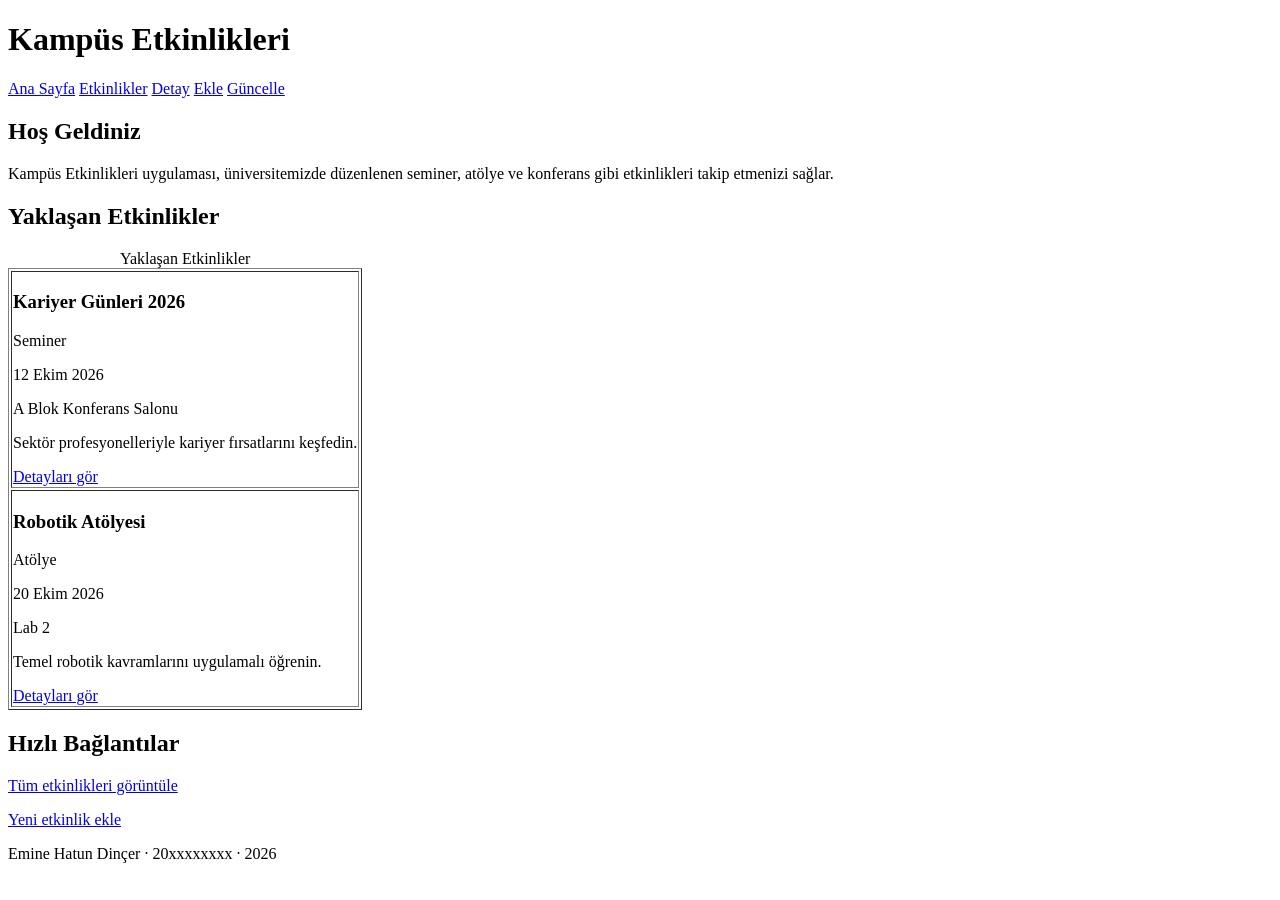
<file: sprint1/index.html>
<!DOCTYPE html>
<html lang="tr">
<head>
    <meta charset="UTF-8">
    <meta name="viewport" content="width=device-width, initial-scale=1.0">
    <title>Kampüs Etkinlikleri</title>
</head>
<body>

    <header>
        <h1>Kampüs Etkinlikleri</h1>
        <nav>
            <a href="index.html">Ana Sayfa</a>
            <a href="etkinlikler.html">Etkinlikler</a>
            <a href="etkinlik-detay.html">Detay</a>
            <a href="etkinlik-ekle.html">Ekle</a>
            <a href="etkinlik-guncelle.html">Güncelle</a>
        </nav>
    </header>

    <main>
       <section>
    <h2>Hoş Geldiniz</h2>
    <p>
        Kampüs Etkinlikleri uygulaması, üniversitemizde düzenlenen
        seminer, atölye ve konferans gibi etkinlikleri takip etmenizi sağlar.
    </p>
</section>
<section>
    <h2>Yaklaşan Etkinlikler</h2>
    <table border="1">
        <caption>Yaklaşan Etkinlikler</caption>
        <tr>
            <td>
                <h3>Kariyer Günleri 2026</h3>
                <p>Seminer</p>
                <p><time datetime="2026-10-12">12 Ekim 2026</time></p>
                <p>A Blok Konferans Salonu</p>
                <p>Sektör profesyonelleriyle kariyer fırsatlarını keşfedin.</p>
                <a href="etkinlik-detay.html">Detayları gör</a>
            </td>
        </tr>
        <tr>
            <td>
                <h3>Robotik Atölyesi</h3>
                <p>Atölye</p>
                <p><time datetime="2026-10-20">20 Ekim 2026</time></p>
                <p>Lab 2</p>
                <p>Temel robotik kavramlarını uygulamalı öğrenin.</p>
                <a href="etkinlik-detay.html">Detayları gör</a>
            </td>
        </tr>
    </table>
</section>
<section>
    <h2>Hızlı Bağlantılar</h2>
    <p><a href="etkinlikler.html">Tüm etkinlikleri görüntüle</a></p>
    <p><a href="etkinlik-ekle.html">Yeni etkinlik ekle</a></p>
</section>
    </main>

    <footer>
        <p>Emine Hatun Dinçer · 20xxxxxxxx · 2026</p>
    </footer>

</body>
</html>
</file>
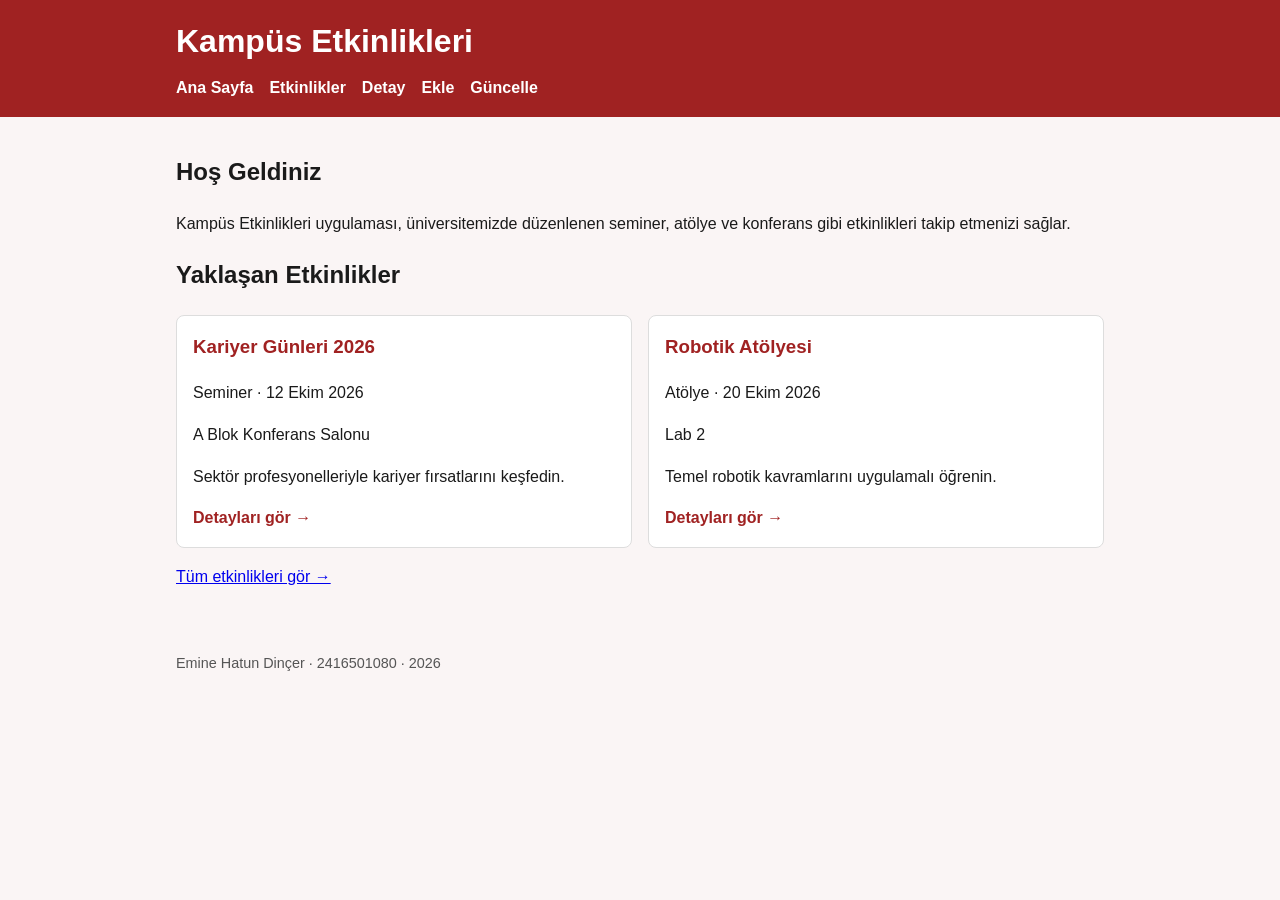
<file: sprint2/index.html>
<!DOCTYPE html>
<html lang="tr">
<head>
    <meta charset="UTF-8">
    <meta name="viewport" content="width=device-width, initial-scale=1.0">
    <title>Kampüs Etkinlikleri</title>
    <link rel="stylesheet" href="css/2416501080.css">
</head>
<body>

    <header>
        <h1>Kampüs Etkinlikleri</h1>
        <nav>
            <a href="index.html">Ana Sayfa</a>
            <a href="etkinlikler.html">Etkinlikler</a>
            <a href="etkinlik-detay.html">Detay</a>
            <a href="etkinlik-ekle.html">Ekle</a>
            <a href="etkinlik-guncelle.html">Güncelle</a>
        </nav>
    </header>

    <main>
        <section>
            <h2>Hoş Geldiniz</h2>
            <p>
                Kampüs Etkinlikleri uygulaması, üniversitemizde düzenlenen
                seminer, atölye ve konferans gibi etkinlikleri takip etmenizi sağlar.
            </p>
        </section>

        <h2>Yaklaşan Etkinlikler</h2>
        <section>
            <article>
                <h3>Kariyer Günleri 2026</h3>
                <p>Seminer · <time datetime="2026-10-12">12 Ekim 2026</time></p>
                <p>A Blok Konferans Salonu</p>
                <p>Sektör profesyonelleriyle kariyer fırsatlarını keşfedin.</p>
                <a href="etkinlik-detay.html">Detayları gör →</a>
            </article>
            <article>
                <h3>Robotik Atölyesi</h3>
                <p>Atölye · <time datetime="2026-10-20">20 Ekim 2026</time></p>
                <p>Lab 2</p>
                <p>Temel robotik kavramlarını uygulamalı öğrenin.</p>
                <a href="etkinlik-detay.html">Detayları gör →</a>
            </article>
        </section>

        <p><a href="etkinlikler.html">Tüm etkinlikleri gör →</a></p>
    </main>

    <footer>
        <p>Emine Hatun Dinçer · 2416501080 · 2026</p>
    </footer>

</body>
</html>
</file>
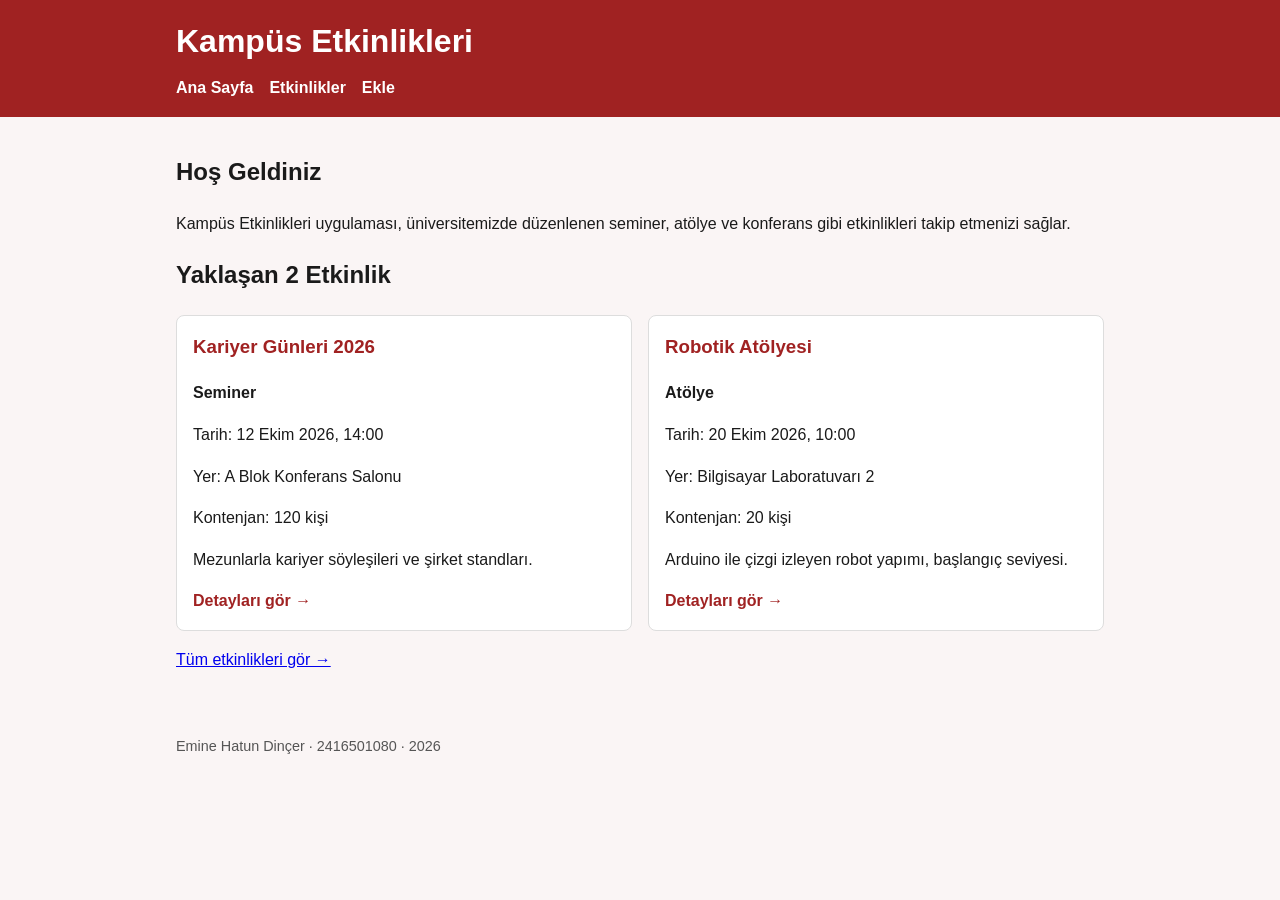
<file: sprint3/index.html>
<!DOCTYPE html>
<html lang="tr">
<head>
    <meta charset="UTF-8">
    <meta name="viewport" content="width=device-width, initial-scale=1.0">
    <title>Kampüs Etkinlikleri</title>
    <link rel="stylesheet" href="css/2416501080.css">
    <script type="module" src="js/event-list.js"></script>
    
</head>
<body>

    <header>
        <h1>Kampüs Etkinlikleri</h1>
       <nav>
         <a href="index.html">Ana Sayfa</a>
         <a href="etkinlikler.html">Etkinlikler</a>
         <a href="etkinlik-ekle.html">Ekle</a>
        </nav>
    </header>

    <main>
        <section>
            <h2>Hoş Geldiniz</h2>
            <p>
                Kampüs Etkinlikleri uygulaması, üniversitemizde düzenlenen
                seminer, atölye ve konferans gibi etkinlikleri takip etmenizi sağlar.
            </p>
        </section>

       <h2>Yaklaşan 2 Etkinlik</h2>
      <section id="etkinlik-listesi" class="etkinlik-listesi" data-limit="2"></section>
        <p><a href="etkinlikler.html">Tüm etkinlikleri gör →</a></p>
    </main>

    <footer>
        <p>Emine Hatun Dinçer · 2416501080 · 2026</p>
    </footer>

</body>
</html>
</file>
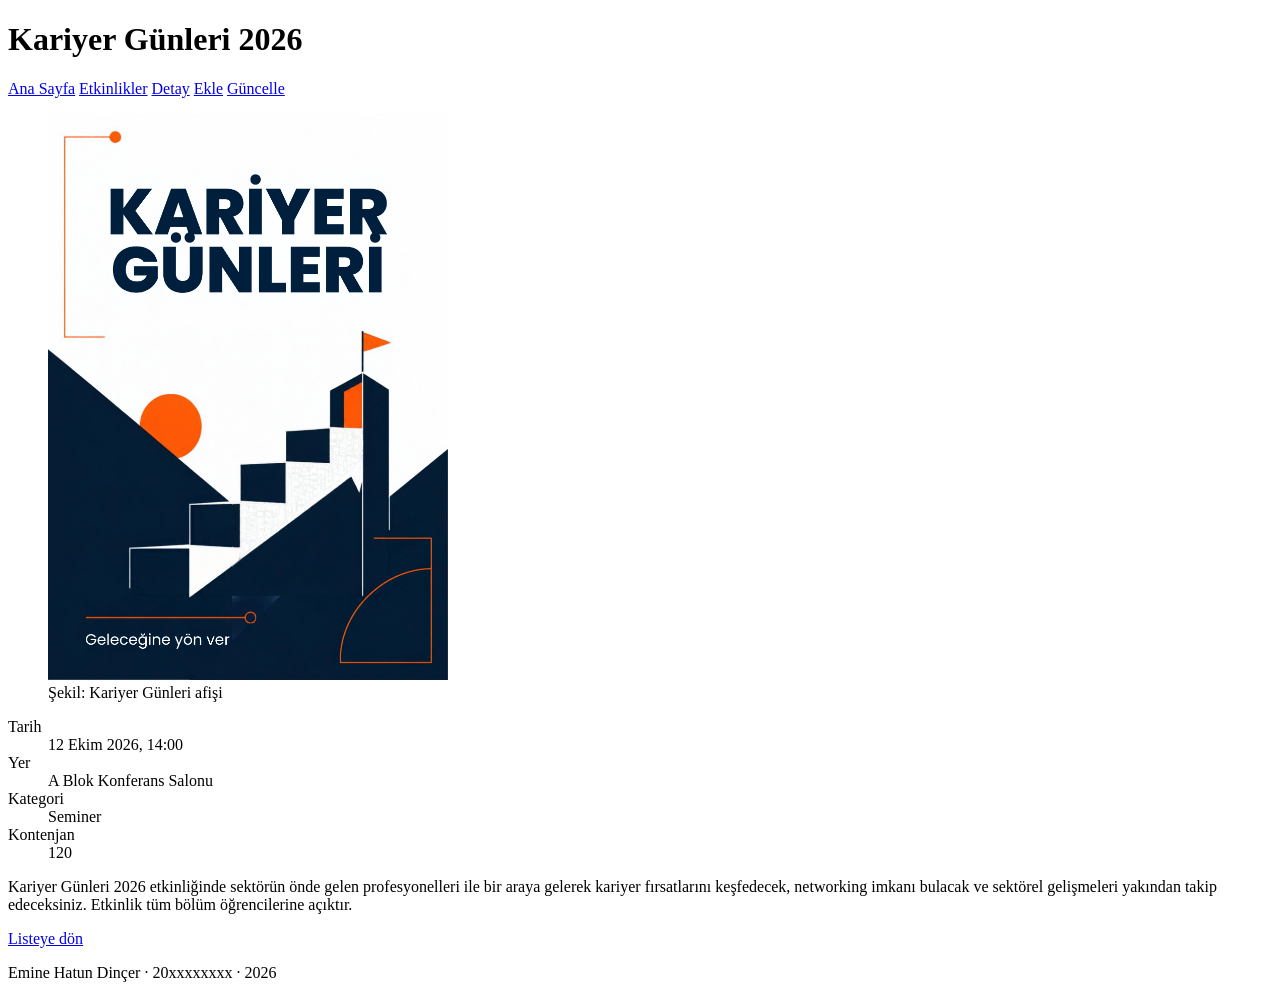
<file: sprint1/etkinlik-detay.html>
<!DOCTYPE html>
<html lang="tr">
<head>
    <meta charset="UTF-8">
    <meta name="viewport" content="width=device-width, initial-scale=1.0">
    <title>Kariyer Günleri 2026</title>
</head>
<body>

    <header>
        <h1>Kariyer Günleri 2026</h1>
        <nav>
            <a href="index.html">Ana Sayfa</a>
            <a href="etkinlikler.html">Etkinlikler</a>
            <a href="etkinlik-detay.html">Detay</a>
            <a href="etkinlik-ekle.html">Ekle</a>
            <a href="etkinlik-guncelle.html">Güncelle</a>
        </nav>
    </header>

    <main>
      <article>
    <figure>
        <img src="afis.jpg" alt="Kariyer Günleri 2026 etkinlik afişi" width="400">
        <figcaption>Şekil: Kariyer Günleri afişi</figcaption>
    </figure>

    <dl>
        <dt>Tarih</dt>
        <dd><time datetime="2026-10-12T14:00">12 Ekim 2026, 14:00</time></dd>

        <dt>Yer</dt>
        <dd>A Blok Konferans Salonu</dd>

        <dt>Kategori</dt>
        <dd>Seminer</dd>

        <dt>Kontenjan</dt>
        <dd>120</dd>
    </dl>

    <p>
        Kariyer Günleri 2026 etkinliğinde sektörün önde gelen profesyonelleri
        ile bir araya gelerek kariyer fırsatlarını keşfedecek, networking
        imkanı bulacak ve sektörel gelişmeleri yakından takip edeceksiniz.
        Etkinlik tüm bölüm öğrencilerine açıktır.
    </p>

    <a href="etkinlikler.html">Listeye dön</a>
</article>
    </main>

    <footer>
        <p>Emine Hatun Dinçer · 20xxxxxxxx · 2026</p>
    </footer>

</body>
</html>
</file>
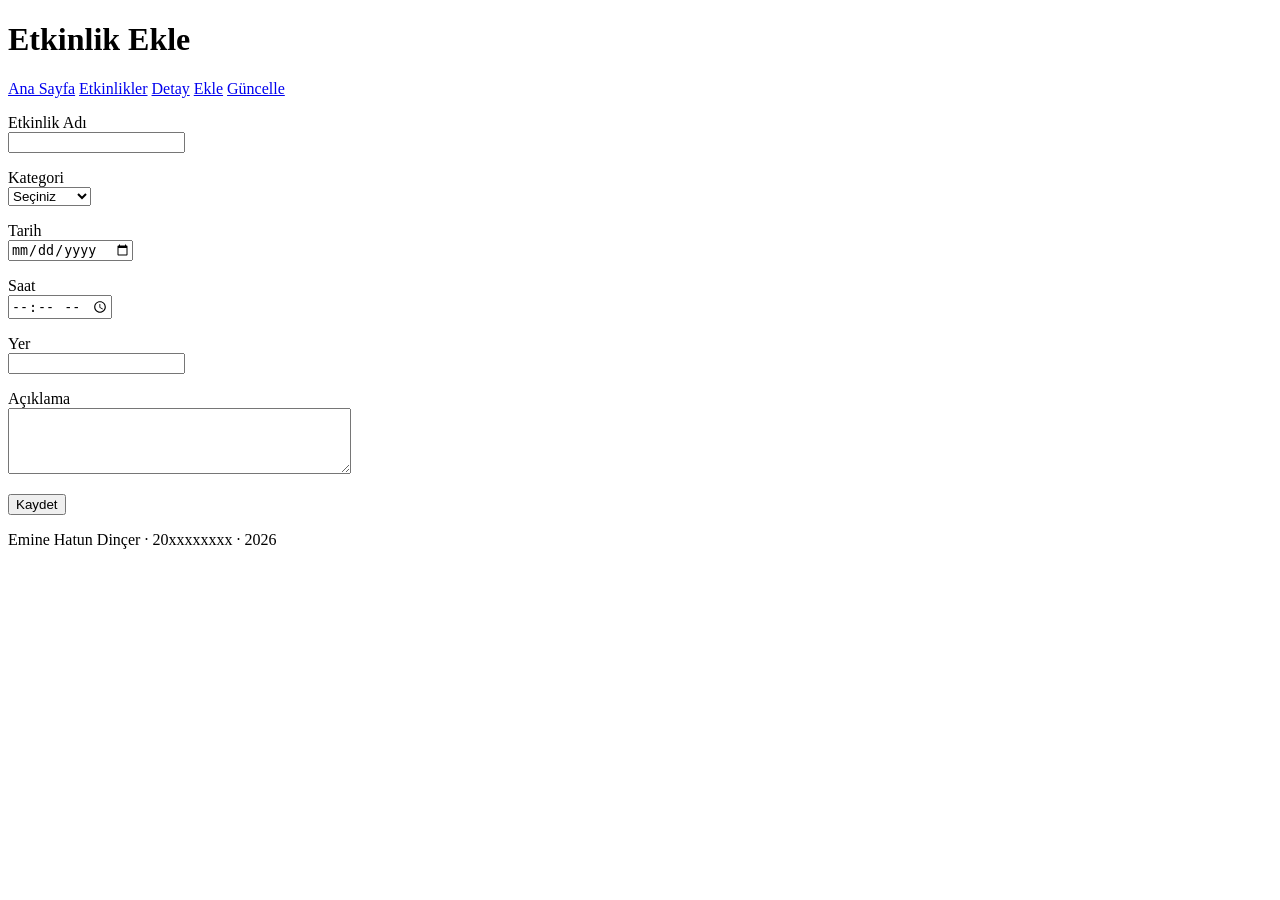
<file: sprint1/etkinlik-ekle.html>
<!DOCTYPE html>
<html lang="tr">
<head>
    <meta charset="UTF-8">
    <meta name="viewport" content="width=device-width, initial-scale=1.0">
    <title>	Etkinlik Ekle</title>
</head>
<body>

    <header>
        <h1>Etkinlik Ekle</h1>
        <nav>
            <a href="index.html">Ana Sayfa</a>
            <a href="etkinlikler.html">Etkinlikler</a>
            <a href="etkinlik-detay.html">Detay</a>
            <a href="etkinlik-ekle.html">Ekle</a>
            <a href="etkinlik-guncelle.html">Güncelle</a>
        </nav>
    </header>

    <main>
       <form>
    <p>
        <label for="etkinlikAdi">Etkinlik Adı</label><br>
        <input type="text" id="etkinlikAdi" name="etkinlikAdi" required>
    </p>

    <p>
        <label for="kategori">Kategori</label><br>
        <select id="kategori" name="kategori" required>
            <option value="">Seçiniz</option>
            <option value="Seminer">Seminer</option>
            <option value="Atolye">Atölye</option>
            <option value="Konferans">Konferans</option>
            <option value="Sosyal">Sosyal</option>
        </select>
    </p>

    <p>
        <label for="tarih">Tarih</label><br>
        <input type="date" id="tarih" name="tarih" required>
    </p>

    <p>
        <label for="saat">Saat</label><br>
        <input type="time" id="saat" name="saat" required>
    </p>

    <p>
        <label for="yer">Yer</label><br>
        <input type="text" id="yer" name="yer" required>
    </p>

    <p>
        <label for="aciklama">Açıklama</label><br>
        <textarea id="aciklama" name="aciklama" rows="4" cols="40" required></textarea>
    </p>

    <p>
        <button type="submit">Kaydet</button>
    </p>
</form>
    </main>

    <footer>
        <p>Emine Hatun Dinçer · 20xxxxxxxx · 2026</p>
    </footer>

</body>
</html>
</file>
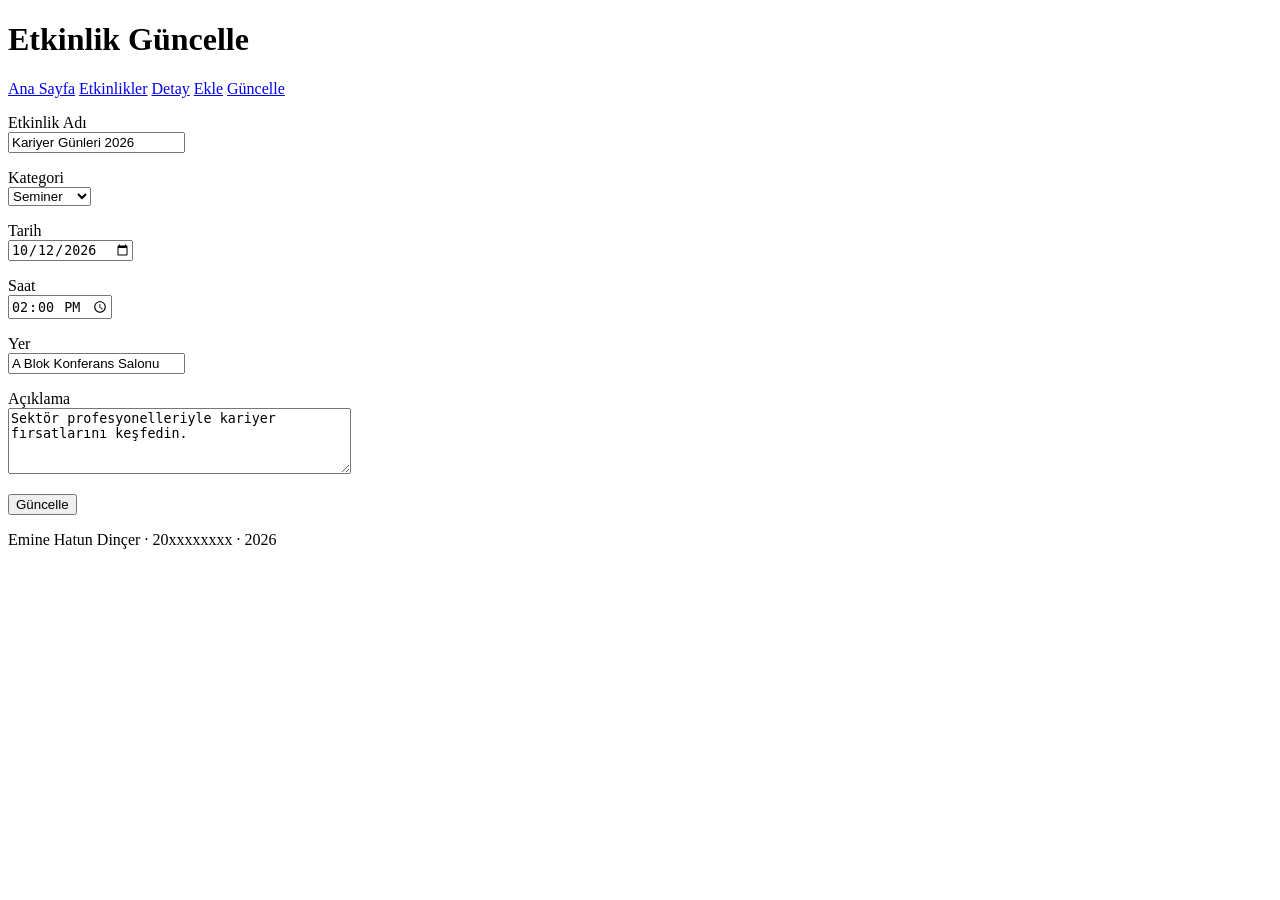
<file: sprint1/etkinlik-guncelle.html>
<!DOCTYPE html>
<html lang="tr">
<head>
    <meta charset="UTF-8">
    <meta name="viewport" content="width=device-width, initial-scale=1.0">
    <title>Etkinlik Güncelle</title>
</head>
<body>

    <header>
        <h1>Etkinlik Güncelle</h1>
        <nav>
            <a href="index.html">Ana Sayfa</a>
            <a href="etkinlikler.html">Etkinlikler</a>
            <a href="etkinlik-detay.html">Detay</a>
            <a href="etkinlik-ekle.html">Ekle</a>
            <a href="etkinlik-guncelle.html">Güncelle</a>
        </nav>
    </header>

    <main>
        <form>
    <p>
        <label for="etkinlikAdi">Etkinlik Adı</label><br>
        <input type="text" id="etkinlikAdi" name="etkinlikAdi" value="Kariyer Günleri 2026" required>
    </p>

    <p>
        <label for="kategori">Kategori</label><br>
        <select id="kategori" name="kategori" required>
            <option value="Seminer" selected>Seminer</option>
            <option value="Atolye">Atölye</option>
            <option value="Konferans">Konferans</option>
            <option value="Sosyal">Sosyal</option>
        </select>
    </p>

    <p>
        <label for="tarih">Tarih</label><br>
        <input type="date" id="tarih" name="tarih" value="2026-10-12" required>
    </p>

    <p>
        <label for="saat">Saat</label><br>
        <input type="time" id="saat" name="saat" value="14:00" required>
    </p>

    <p>
        <label for="yer">Yer</label><br>
        <input type="text" id="yer" name="yer" value="A Blok Konferans Salonu" required>
    </p>

    <p>
        <label for="aciklama">Açıklama</label><br>
        <textarea id="aciklama" name="aciklama" rows="4" cols="40" required>Sektör profesyonelleriyle kariyer fırsatlarını keşfedin.</textarea>
    </p>

    <p>
        <button type="submit">Güncelle</button>
    </p>
</form>
    </main>

    <footer>
        <p>Emine Hatun Dinçer · 20xxxxxxxx · 2026</p>
    </footer>

</body>
</html>
</file>
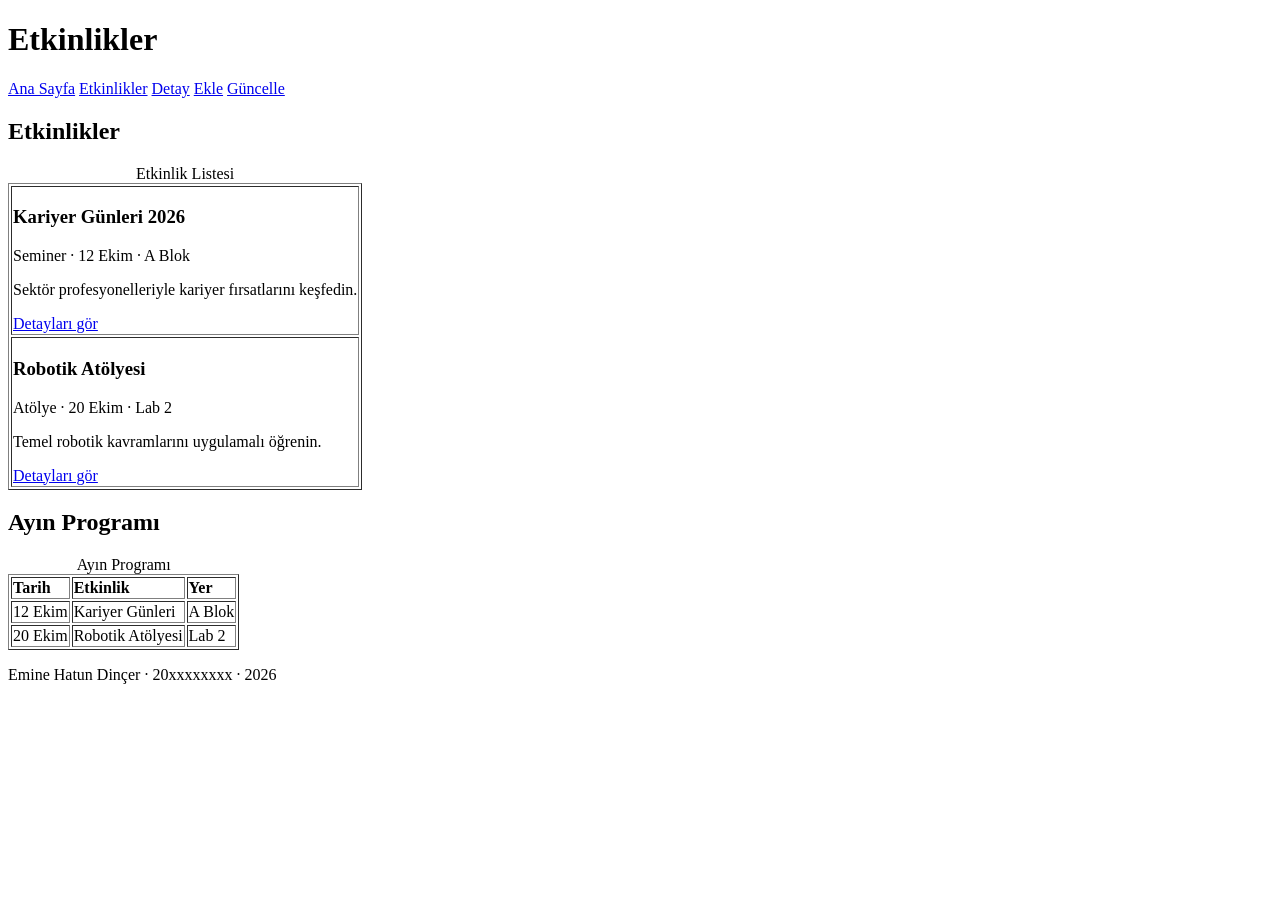
<file: sprint1/etkinlikler.html>
<!DOCTYPE html>
<html lang="tr">
<head>
    <meta charset="UTF-8">
    <meta name="viewport" content="width=device-width, initial-scale=1.0">
    <title>Etkinlikler</title>
</head>
<body>

    <header>
        <h1>Etkinlikler</h1>
        <nav>
            <a href="index.html">Ana Sayfa</a>
            <a href="etkinlikler.html">Etkinlikler</a>
            <a href="etkinlik-detay.html">Detay</a>
            <a href="etkinlik-ekle.html">Ekle</a>
            <a href="etkinlik-guncelle.html">Güncelle</a>
        </nav>
    </header>

    <main>
      <h2>Etkinlikler</h2>

<table border="1">
    <caption>Etkinlik Listesi</caption>
    <tr>
        <td>
            <article>
                <h3>Kariyer Günleri 2026</h3>
                <p>Seminer · <time datetime="2026-10-12">12 Ekim</time> · A Blok</p>
                <p>Sektör profesyonelleriyle kariyer fırsatlarını keşfedin.</p>
                <a href="etkinlik-detay.html">Detayları gör</a>
            </article>
        </td>
    </tr>
    <tr>
        <td>
            <article>
                <h3>Robotik Atölyesi</h3>
                <p>Atölye · <time datetime="2026-10-20">20 Ekim</time> · Lab 2</p>
                <p>Temel robotik kavramlarını uygulamalı öğrenin.</p>
                <a href="etkinlik-detay.html">Detayları gör</a>
            </article>
        </td>
    </tr>
</table>
<h2>Ayın Programı</h2>

<table border="1">
    <caption>Ayın Programı</caption>
    <tr>
        <td><strong>Tarih</strong></td>
        <td><strong>Etkinlik</strong></td>
        <td><strong>Yer</strong></td>
    </tr>
    <tr>
        <td><time datetime="2026-10-12">12 Ekim</time></td>
        <td>Kariyer Günleri</td>
        <td>A Blok</td>
    </tr>
    <tr>
        <td><time datetime="2026-10-20">20 Ekim</time></td>
        <td>Robotik Atölyesi</td>
        <td>Lab 2</td>
    </tr>
</table>
    </main>

    <footer>
        <p>Emine Hatun Dinçer · 20xxxxxxxx · 2026</p>
    </footer>

</body>
</html>
</file>
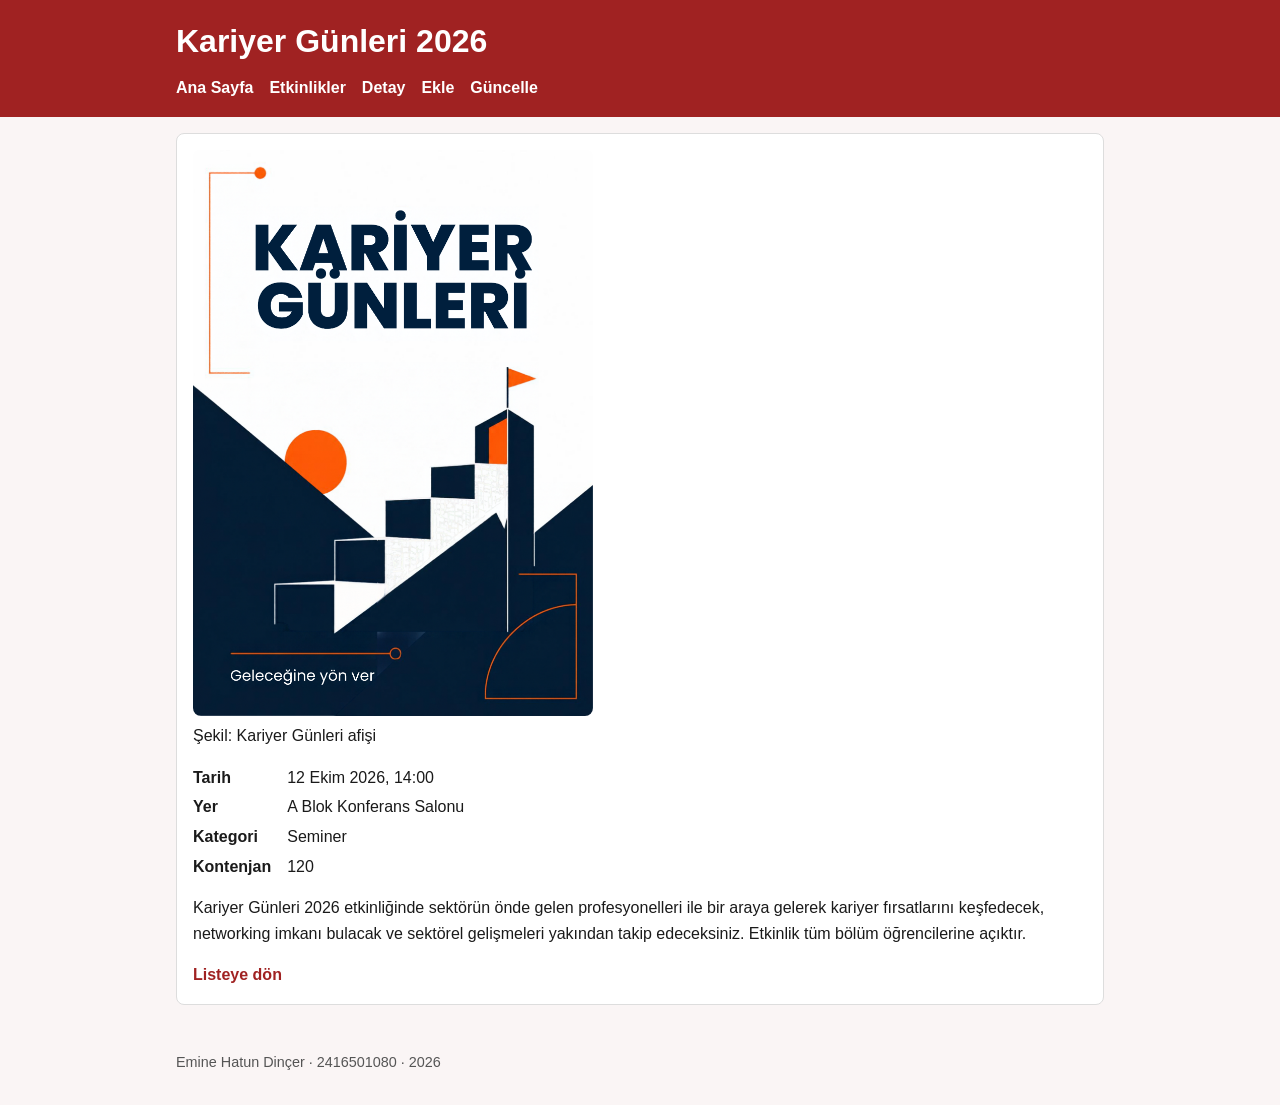
<file: sprint2/etkinlik-detay.html>
<!DOCTYPE html>
<html lang="tr">
<head>
    <meta charset="UTF-8">
    <meta name="viewport" content="width=device-width, initial-scale=1.0">
    <title>Kariyer Günleri 2026</title>
    <link rel="stylesheet" href="css/2416501080.css">
</head>
<body>

    <header>
        <h1>Kariyer Günleri 2026</h1>
        <nav>
            <a href="index.html">Ana Sayfa</a>
            <a href="etkinlikler.html">Etkinlikler</a>
            <a href="etkinlik-detay.html">Detay</a>
            <a href="etkinlik-ekle.html">Ekle</a>
            <a href="etkinlik-guncelle.html">Güncelle</a>
        </nav>
    </header>

    <main>
      <article>
    <figure>
        <img src="afis.jpg" alt="Kariyer Günleri 2026 etkinlik afişi" width="400">
        <figcaption>Şekil: Kariyer Günleri afişi</figcaption>
    </figure>

    <dl>
        <dt>Tarih</dt>
        <dd><time datetime="2026-10-12T14:00">12 Ekim 2026, 14:00</time></dd>

        <dt>Yer</dt>
        <dd>A Blok Konferans Salonu</dd>

        <dt>Kategori</dt>
        <dd>Seminer</dd>

        <dt>Kontenjan</dt>
        <dd>120</dd>
    </dl>

    <p>
        Kariyer Günleri 2026 etkinliğinde sektörün önde gelen profesyonelleri
        ile bir araya gelerek kariyer fırsatlarını keşfedecek, networking
        imkanı bulacak ve sektörel gelişmeleri yakından takip edeceksiniz.
        Etkinlik tüm bölüm öğrencilerine açıktır.
    </p>

    <a href="etkinlikler.html">Listeye dön</a>
</article>
    </main>

    <footer>
        <p>Emine Hatun Dinçer · 2416501080 · 2026</p>
    </footer>

</body>
</html>
</file>
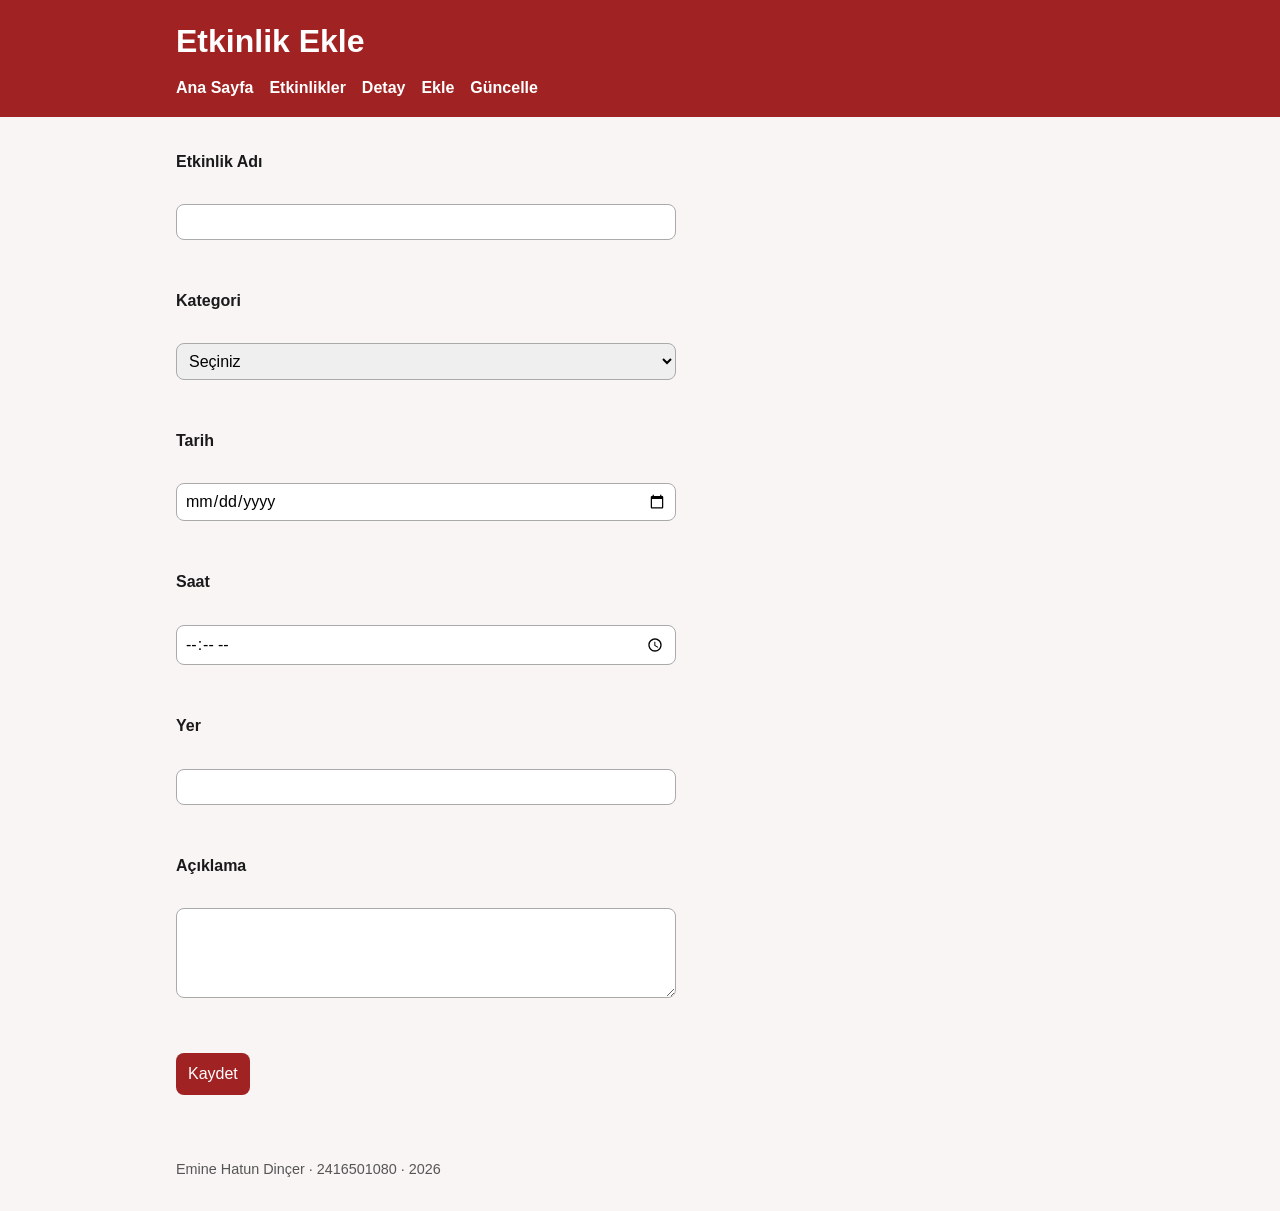
<file: sprint2/etkinlik-ekle.html>
<!DOCTYPE html>
<html lang="tr">
<head>
    <meta charset="UTF-8">
    <meta name="viewport" content="width=device-width, initial-scale=1.0">
    <title>	Etkinlik Ekle</title>
    <link rel="stylesheet" href="css/2416501080.css">
</head>
<body>

    <header>
        <h1>Etkinlik Ekle</h1>
        <nav>
            <a href="index.html">Ana Sayfa</a>
            <a href="etkinlikler.html">Etkinlikler</a>
            <a href="etkinlik-detay.html">Detay</a>
            <a href="etkinlik-ekle.html">Ekle</a>
            <a href="etkinlik-guncelle.html">Güncelle</a>
        </nav>
    </header>

    <main>
       <form>
    <p>
        <label for="etkinlikAdi">Etkinlik Adı</label><br>
        <input type="text" id="etkinlikAdi" name="etkinlikAdi" required>
    </p>

    <p>
        <label for="kategori">Kategori</label><br>
        <select id="kategori" name="kategori" required>
            <option value="">Seçiniz</option>
            <option value="Seminer">Seminer</option>
            <option value="Atolye">Atölye</option>
            <option value="Konferans">Konferans</option>
            <option value="Sosyal">Sosyal</option>
        </select>
    </p>

    <p>
        <label for="tarih">Tarih</label><br>
        <input type="date" id="tarih" name="tarih" required>
    </p>

    <p>
        <label for="saat">Saat</label><br>
        <input type="time" id="saat" name="saat" required>
    </p>

    <p>
        <label for="yer">Yer</label><br>
        <input type="text" id="yer" name="yer" required>
    </p>

    <p>
        <label for="aciklama">Açıklama</label><br>
        <textarea id="aciklama" name="aciklama" rows="4" cols="40" required></textarea>
    </p>

    <p>
        <button type="submit">Kaydet</button>
    </p>
</form>
    </main>

    <footer>
        <p>Emine Hatun Dinçer · 2416501080 · 2026</p>
    </footer>

</body>
</html>
</file>
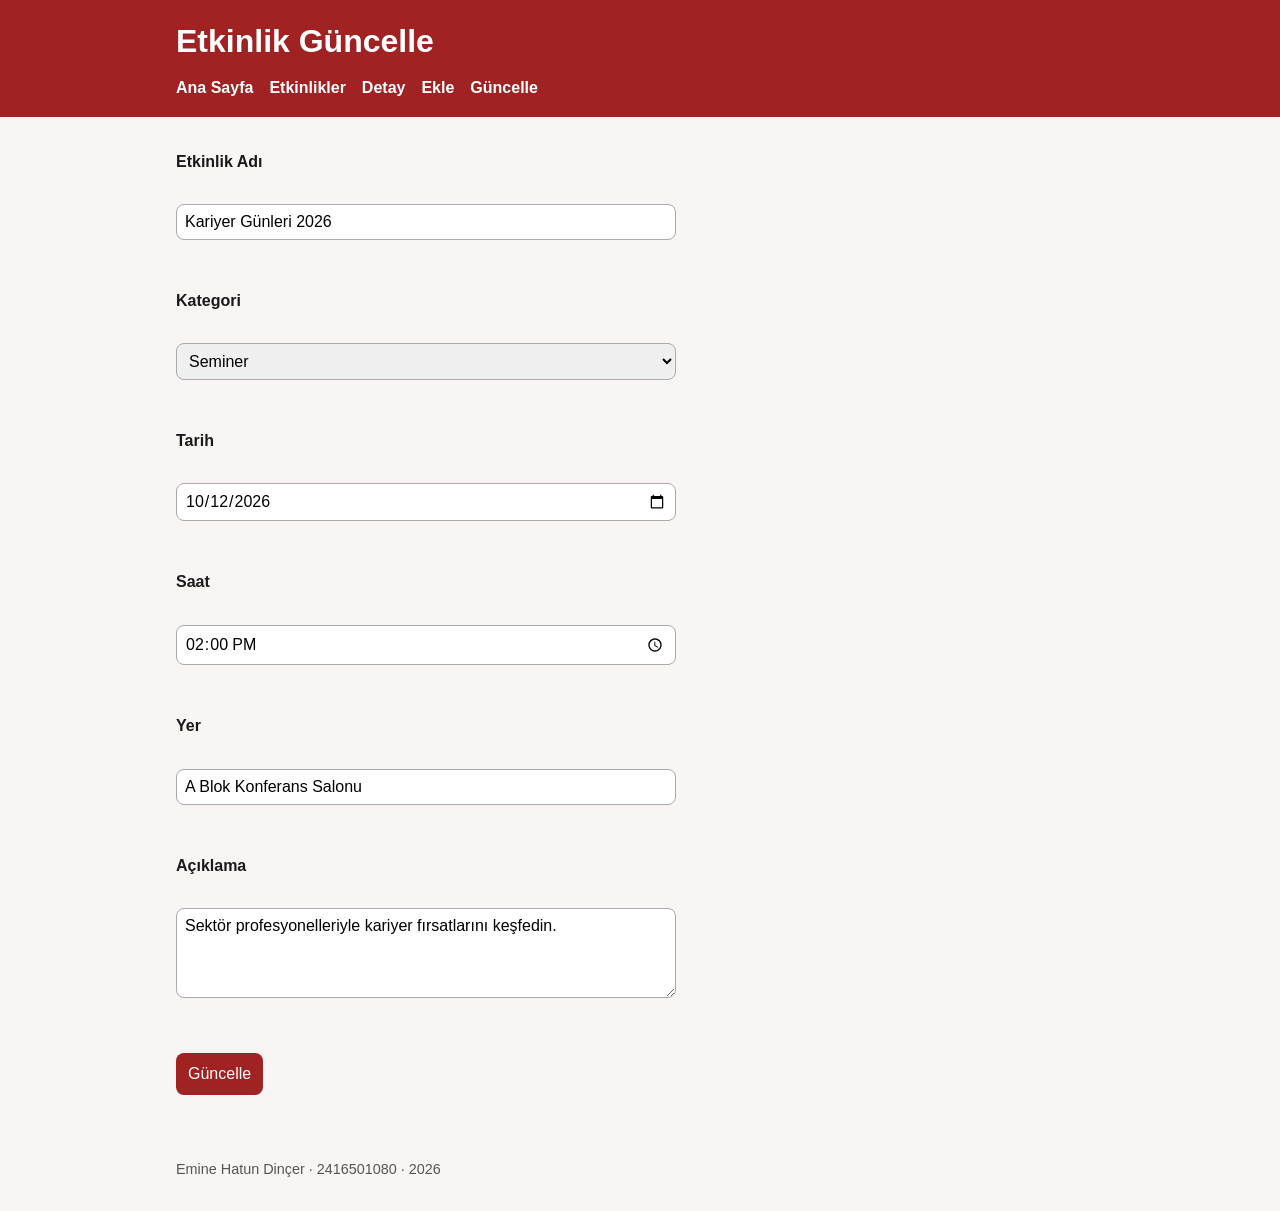
<file: sprint2/etkinlik-guncelle.html>
<!DOCTYPE html>
<html lang="tr">
<head>
    <meta charset="UTF-8">
    <meta name="viewport" content="width=device-width, initial-scale=1.0">
    <title>Etkinlik Güncelle</title>
    <link rel="stylesheet" href="css/2416501080.css">
</head>
<body>

    <header>
        <h1>Etkinlik Güncelle</h1>
        <nav>
            <a href="index.html">Ana Sayfa</a>
            <a href="etkinlikler.html">Etkinlikler</a>
            <a href="etkinlik-detay.html">Detay</a>
            <a href="etkinlik-ekle.html">Ekle</a>
            <a href="etkinlik-guncelle.html">Güncelle</a>
        </nav>
    </header>

    <main>
        <form>
    <p>
        <label for="etkinlikAdi">Etkinlik Adı</label><br>
        <input type="text" id="etkinlikAdi" name="etkinlikAdi" value="Kariyer Günleri 2026" required>
    </p>

    <p>
        <label for="kategori">Kategori</label><br>
        <select id="kategori" name="kategori" required>
            <option value="Seminer" selected>Seminer</option>
            <option value="Atolye">Atölye</option>
            <option value="Konferans">Konferans</option>
            <option value="Sosyal">Sosyal</option>
        </select>
    </p>

    <p>
        <label for="tarih">Tarih</label><br>
        <input type="date" id="tarih" name="tarih" value="2026-10-12" required>
    </p>

    <p>
        <label for="saat">Saat</label><br>
        <input type="time" id="saat" name="saat" value="14:00" required>
    </p>

    <p>
        <label for="yer">Yer</label><br>
        <input type="text" id="yer" name="yer" value="A Blok Konferans Salonu" required>
    </p>

    <p>
        <label for="aciklama">Açıklama</label><br>
        <textarea id="aciklama" name="aciklama" rows="4" cols="40" required>Sektör profesyonelleriyle kariyer fırsatlarını keşfedin.</textarea>
    </p>

    <p>
        <button type="submit">Güncelle</button>
    </p>
</form>
    </main>

    <footer>
        <p>Emine Hatun Dinçer · 2416501080 · 2026</p>
    </footer>

</body>
</html>
</file>
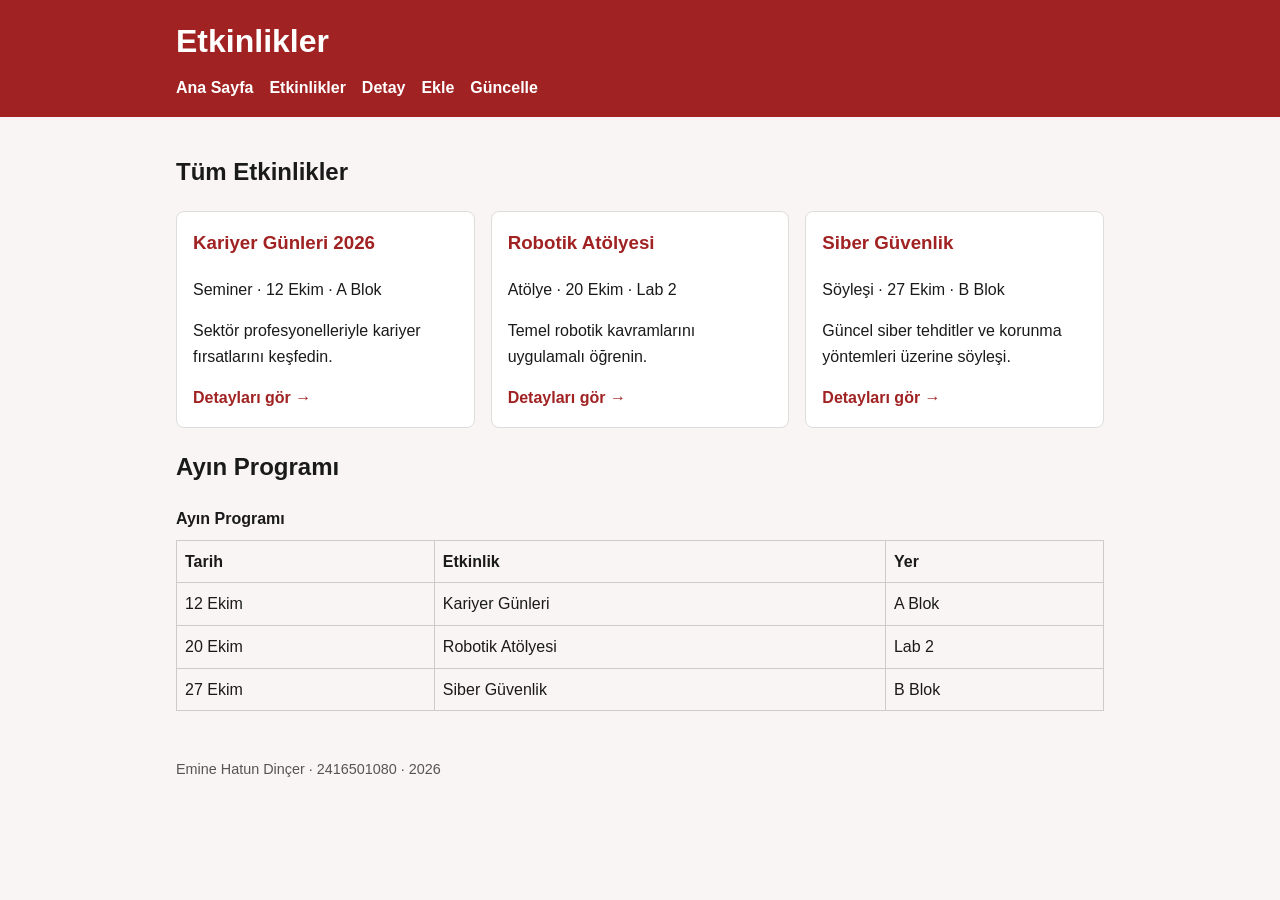
<file: sprint2/etkinlikler.html>
<!DOCTYPE html>
<html lang="tr">
<head>
    <meta charset="UTF-8">
    <meta name="viewport" content="width=device-width, initial-scale=1.0">
    <title>Etkinlikler</title>
    <link rel="stylesheet" href="css/2416501080.css">
</head>
<body>

    <header>
        <h1>Etkinlikler</h1>
        <nav>
            <a href="index.html">Ana Sayfa</a>
            <a href="etkinlikler.html">Etkinlikler</a>
            <a href="etkinlik-detay.html">Detay</a>
            <a href="etkinlik-ekle.html">Ekle</a>
            <a href="etkinlik-guncelle.html">Güncelle</a>
        </nav>
    </header>

    <main>
        <h2>Tüm Etkinlikler</h2>
        <section>
            <article>
                <h3>Kariyer Günleri 2026</h3>
                <p>Seminer · <time datetime="2026-10-12">12 Ekim</time> · A Blok</p>
                <p>Sektör profesyonelleriyle kariyer fırsatlarını keşfedin.</p>
                <a href="etkinlik-detay.html">Detayları gör →</a>
            </article>
            <article>
                <h3>Robotik Atölyesi</h3>
                <p>Atölye · <time datetime="2026-10-20">20 Ekim</time> · Lab 2</p>
                <p>Temel robotik kavramlarını uygulamalı öğrenin.</p>
                <a href="etkinlik-detay.html">Detayları gör →</a>
            </article>
            <article>
                <h3>Siber Güvenlik</h3>
                <p>Söyleşi · <time datetime="2026-10-27">27 Ekim</time> · B Blok</p>
                <p>Güncel siber tehditler ve korunma yöntemleri üzerine söyleşi.</p>
                <a href="etkinlik-detay.html">Detayları gör →</a>
            </article>
        </section>

        <h2>Ayın Programı</h2>
        <table>
            <caption>Ayın Programı</caption>
            <tr>
                <th>Tarih</th>
                <th>Etkinlik</th>
                <th>Yer</th>
            </tr>
            <tr>
                <td><time datetime="2026-10-12">12 Ekim</time></td>
                <td>Kariyer Günleri</td>
                <td>A Blok</td>
            </tr>
            <tr>
                <td><time datetime="2026-10-20">20 Ekim</time></td>
                <td>Robotik Atölyesi</td>
                <td>Lab 2</td>
            </tr>
            <tr>
                <td><time datetime="2026-10-27">27 Ekim</time></td>
                <td>Siber Güvenlik</td>
                <td>B Blok</td>
            </tr>
        </table>
    </main>

    <footer>
        <p>Emine Hatun Dinçer · 2416501080 · 2026</p>
    </footer>

</body>
</html>
</file>
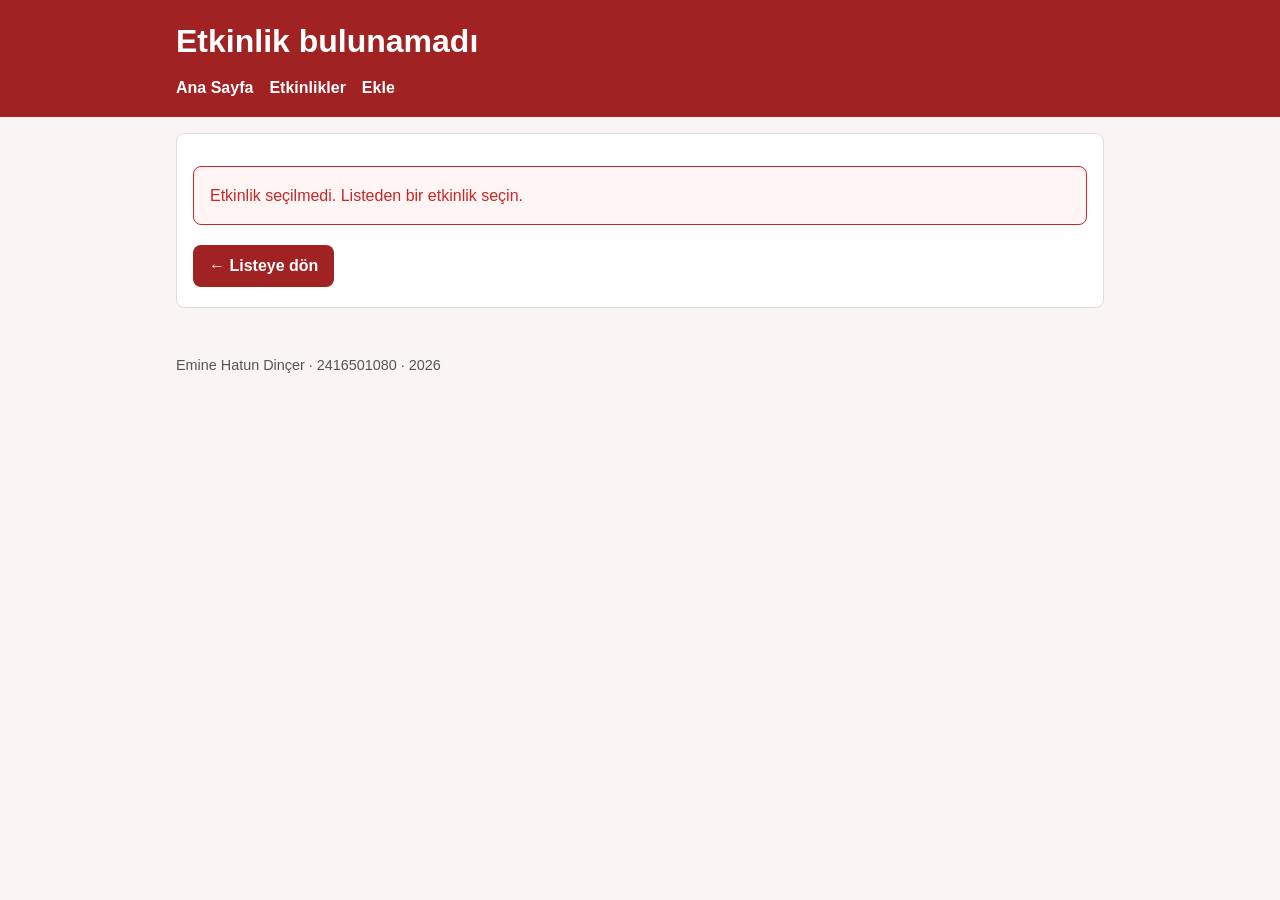
<file: sprint3/etkinlik-detay.html>
<!DOCTYPE html>
<html lang="tr">
<head>
    <meta charset="UTF-8">
    <meta name="viewport" content="width=device-width, initial-scale=1.0">
    <title>Kariyer Günleri 2026</title>
    <link rel="stylesheet" href="css/2416501080.css">
    <script type="module" src="js/event-detail.js"></script>
</head>
<body>

    <header>
        <h1>Etkinlik Detayı</h1>
        <nav>
         <a href="index.html">Ana Sayfa</a>
         <a href="etkinlikler.html">Etkinlikler</a>
         <a href="etkinlik-ekle.html">Ekle</a>
        </nav>
    </header>

    <main>
      <article id="detay"></article>
    </main>

    <footer>
        <p>Emine Hatun Dinçer · 2416501080 · 2026</p>
    </footer>

</body>
</html>
</file>
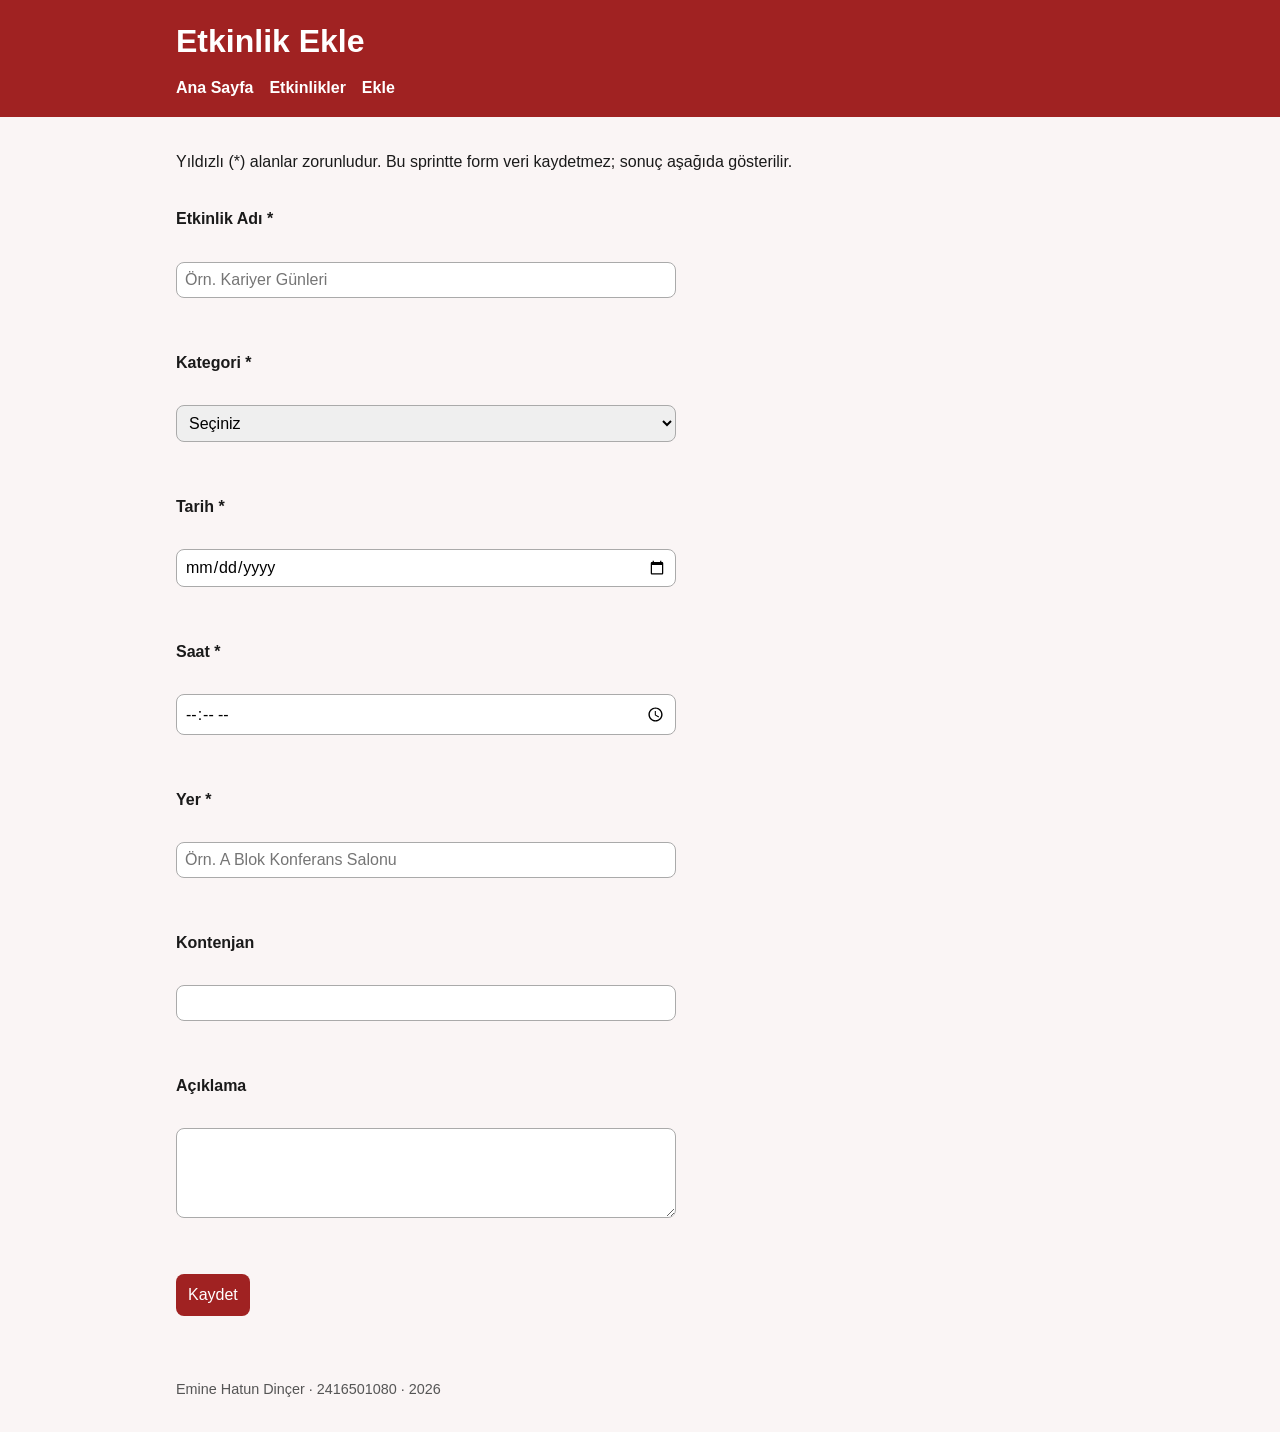
<file: sprint3/etkinlik-ekle.html>
<!DOCTYPE html>
<html lang="tr">
<head>
    <meta charset="UTF-8">
    <meta name="viewport" content="width=device-width, initial-scale=1.0">
    <title>	Etkinlik Ekle</title>
    <link rel="stylesheet" href="css/2416501080.css">
    <script type="module" src="js/event-form.js"></script>
</head>
<body>

    <header>
        <h1>Etkinlik Ekle</h1>
        <nav>
         <a href="index.html">Ana Sayfa</a>
         <a href="etkinlikler.html">Etkinlikler</a>
         <a href="etkinlik-ekle.html">Ekle</a>
        </nav>
    </header>

    <main>
      <p>Yıldızlı (*) alanlar zorunludur. Bu sprintte form veri kaydetmez; sonuç aşağıda gösterilir.</p>

<form id="etkinlik-formu" novalidate>
    <p>
        <label for="ad">Etkinlik Adı *</label><br>
        <input type="text" id="ad" name="ad" placeholder="Örn. Kariyer Günleri" required>
        <span id="ad-hata" class="hata"></span>
    </p>

    <p>
        <label for="kategori">Kategori *</label><br>
        <select id="kategori" name="kategori" required>
            <option value="">Seçiniz</option>
            <option value="Seminer">Seminer</option>
            <option value="Atölye">Atölye</option>
            <option value="Söyleşi">Söyleşi</option>
        </select>
        <span id="kategori-hata" class="hata"></span>
    </p>

    <p>
        <label for="tarih">Tarih *</label><br>
        <input type="date" id="tarih" name="tarih" required>
        <span id="tarih-hata" class="hata"></span>
    </p>

    <p>
        <label for="saat">Saat *</label><br>
        <input type="time" id="saat" name="saat" required>
        <span id="saat-hata" class="hata"></span>
    </p>

    <p>
        <label for="yer">Yer *</label><br>
        <input type="text" id="yer" name="yer" placeholder="Örn. A Blok Konferans Salonu" required>
        <span id="yer-hata" class="hata"></span>
    </p>

    <p>
        <label for="kontenjan">Kontenjan</label><br>
        <input type="number" id="kontenjan" name="kontenjan" min="1" max="1000">
        <span id="kontenjan-hata" class="hata"></span>
    </p>

    <p>
        <label for="aciklama">Açıklama</label><br>
        <textarea id="aciklama" name="aciklama" rows="4" cols="40"></textarea>
    </p>

    <p>
        <button type="submit">Kaydet</button>
    </p>
</form>

<div id="form-mesaj"></div>
    </main>

    <footer>
        <p>Emine Hatun Dinçer · 2416501080 · 2026</p>
    </footer>

</body>
</html>
</file>
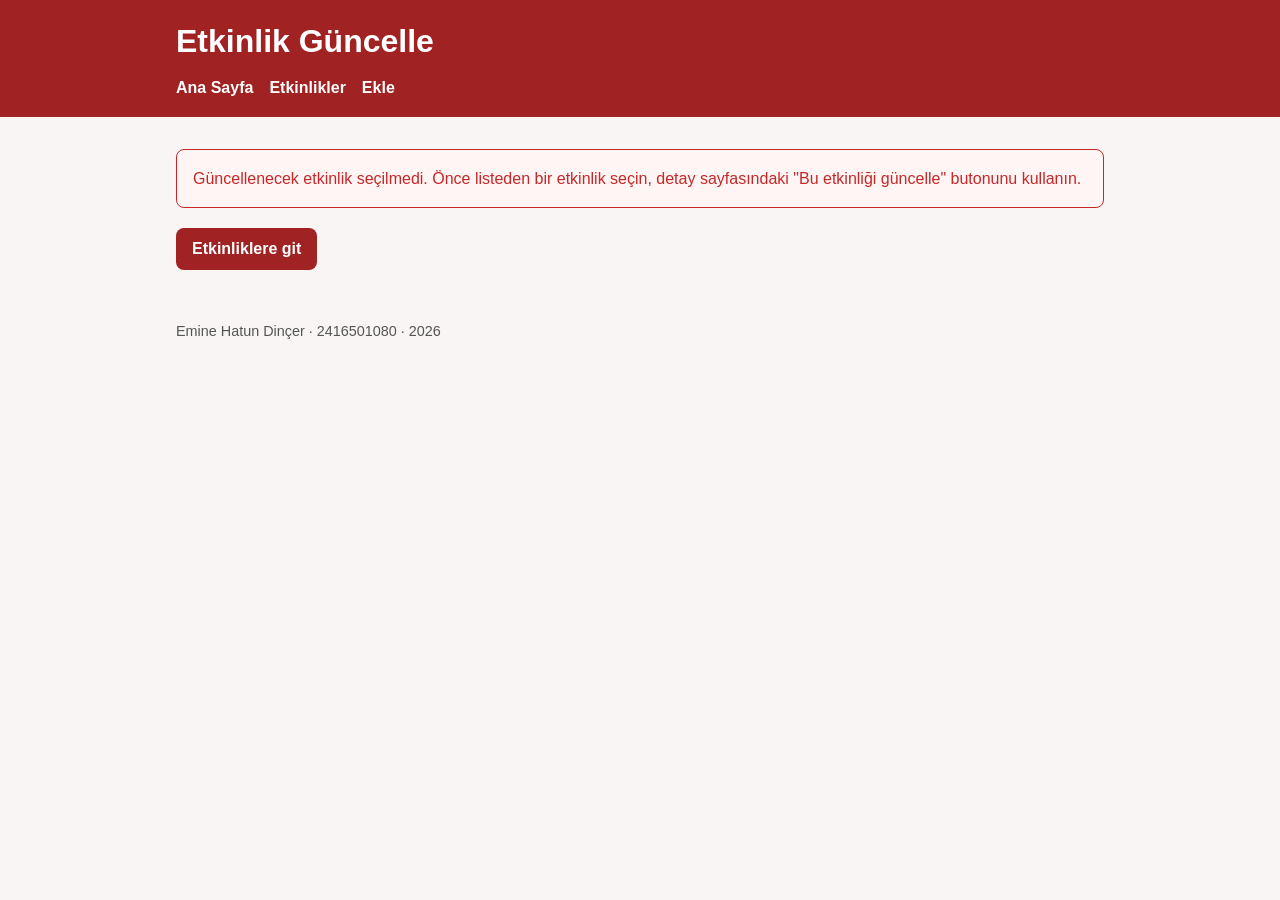
<file: sprint3/etkinlik-guncelle.html>
<!DOCTYPE html>
<html lang="tr">
<head>
    <meta charset="UTF-8">
    <meta name="viewport" content="width=device-width, initial-scale=1.0">
    <title>Etkinlik Güncelle</title>
    <link rel="stylesheet" href="css/2416501080.css">
    <script type="module" src="js/event-form.js"></script>
</head>
<body>

    <header>
        <h1>Etkinlik Güncelle</h1>
        <nav>
         <a href="index.html">Ana Sayfa</a>
         <a href="etkinlikler.html">Etkinlikler</a>
         <a href="etkinlik-ekle.html">Ekle</a>
        </nav>
    </header>

    <main>
       <p id="form-aciklama">Alanlar mevcut etkinliğin bilgileriyle dolu gelir. Bu sprintte form veri güncellemez.</p>

<form id="etkinlik-formu" data-mode="guncelle" novalidate>
    <p>
        <label for="ad">Etkinlik Adı *</label><br>
        <input type="text" id="ad" name="ad" required>
        <span id="ad-hata" class="hata"></span>
    </p>

    <p>
        <label for="kategori">Kategori *</label><br>
        <select id="kategori" name="kategori" required>
            <option value="">Seçiniz</option>
            <option value="Seminer">Seminer</option>
            <option value="Atölye">Atölye</option>
            <option value="Söyleşi">Söyleşi</option>
        </select>
        <span id="kategori-hata" class="hata"></span>
    </p>

    <p>
        <label for="tarih">Tarih *</label><br>
        <input type="date" id="tarih" name="tarih" required>
        <span id="tarih-hata" class="hata"></span>
    </p>

    <p>
        <label for="saat">Saat *</label><br>
        <input type="time" id="saat" name="saat" required>
        <span id="saat-hata" class="hata"></span>
    </p>

    <p>
        <label for="yer">Yer *</label><br>
        <input type="text" id="yer" name="yer" required>
        <span id="yer-hata" class="hata"></span>
    </p>

    <p>
        <label for="kontenjan">Kontenjan</label><br>
        <input type="number" id="kontenjan" name="kontenjan" min="1" max="1000">
        <span id="kontenjan-hata" class="hata"></span>
    </p>

    <p>
        <label for="aciklama">Açıklama</label><br>
        <textarea id="aciklama" name="aciklama" rows="4" cols="40"></textarea>
    </p>

    <p>
        <button type="submit">Güncelle</button>
    </p>
</form>

<div id="form-mesaj"></div>
    </main>

    <footer>
        <p>Emine Hatun Dinçer · 2416501080 · 2026</p>
    </footer>

</body>
</html>
</file>
<file: sprint2/css/2416501080.css>
:root {
  --no: 2416501080;
  --ton: mod(var(--no), 360);
  --renk-ana: hsl(var(--ton) 65% 38%);
  --renk-zemin: hsl(var(--ton) 30% 97%);
  --font: Arial, sans-serif;
  --bosluk-m: 1rem;
  --kose: 8px;
}

* { box-sizing: border-box; }

body {
  font-family: var(--font);
  background: var(--renk-zemin);
  color: #1a1a1a;
  margin: 0;
  line-height: 1.6;
}

/* Sadece ana içerik ortada, dar sütun */
main, footer {
  max-width: 960px;
  margin-inline: auto;
  padding-inline: var(--bosluk-m);
}

/* Tam genişlik kırmızı header bandı */
header {
  background: var(--renk-ana);
  color: #fff;
  padding-block: var(--bosluk-m);
}
/* Header içeriği ana sütunla aynı hizada dursun */
header h1,
header nav {
  max-width: 960px;
  margin-inline: auto;
  padding-inline: var(--bosluk-m);
}
header h1 { margin: 0 auto .5rem; color: #fff; }

nav {
  display: flex;
  flex-wrap: wrap;
  gap: var(--bosluk-m);
}
nav a { color: #fff; text-decoration: none; font-weight: bold; }
nav a:hover { text-decoration: underline; }

main { padding-block: var(--bosluk-m); }
footer { padding-block: var(--bosluk-m); color: #555; font-size: .9rem; }

/* Kart ızgarası: telefonda tek sütun, geniş ekranda çok sütun */
section:has(article) {
  display: grid;
  gap: var(--bosluk-m);
  grid-template-columns: repeat(auto-fit, minmax(240px, 1fr));
}
article {
  background: #fff;
  border: 1px solid #ddd;
  border-radius: var(--kose);
  padding: var(--bosluk-m);
}
article h3 { margin-top: 0; color: var(--renk-ana); }
article a { color: var(--renk-ana); font-weight: bold; text-decoration: none; }
article a:hover { text-decoration: underline; }

/* Ayın Programı tablosu (gerçek veri tablosu) */
table { width: 100%; border-collapse: collapse; margin-top: var(--bosluk-m); }
caption { font-weight: bold; margin-bottom: .5rem; text-align: left; }
th, td { border: 1px solid #ccc; padding: .5rem; text-align: left; }

/* Detay sayfası: afiş + künye */
figure { margin: 0; }
figure img { max-width: 100%; height: auto; border-radius: var(--kose); }
dl { display: grid; grid-template-columns: max-content 1fr; gap: .25rem var(--bosluk-m); }
dt { font-weight: bold; }
dd { margin: 0; }

/* Formlar */
form { display: grid; gap: var(--bosluk-m); max-width: 500px; }
label { display: block; font-weight: bold; margin-bottom: .25rem; }  /* label üstte */
input, select, textarea {
  width: 100%;
  padding: .5rem;
  border: 1px solid #aaa;
  border-radius: var(--kose);
  font-family: inherit;
  font-size: 1rem;
}
input:user:invalid,
select:user:invalid,
textarea:user:invalid { border-color: crimson; }   /* boş zorunlu alan kırmızı */
button {
  background: var(--renk-ana);
  color: #fff;
  border: none;
  padding: .75rem;
  border-radius: var(--kose);
  font-size: 1rem;
  cursor: pointer;
}
button:hover { filter: brightness(1.1); }
</file>
<file: sprint3/css/2416501080.css>
:root {
  --no: 2416501080;
  --ton: mod(var(--no), 360);
  --renk-ana: hsl(var(--ton) 65% 38%);
  --renk-zemin: hsl(var(--ton) 30% 97%);
  --font: Arial, sans-serif;
  --bosluk-m: 1rem;
  --kose: 8px;
}

* { box-sizing: border-box; }

body {
  font-family: var(--font);
  background: var(--renk-zemin);
  color: #1a1a1a;
  margin: 0;
  line-height: 1.6;
}

/* Sadece ana içerik ortada, dar sütun */
main, footer {
  max-width: 960px;
  margin-inline: auto;
  padding-inline: var(--bosluk-m);
}

/* Tam genişlik kırmızı header bandı */
header {
  background: var(--renk-ana);
  color: #fff;
  padding-block: var(--bosluk-m);
}
/* Header içeriği ana sütunla aynı hizada dursun */
header h1,
header nav {
  max-width: 960px;
  margin-inline: auto;
  padding-inline: var(--bosluk-m);
}
header h1 { margin: 0 auto .5rem; color: #fff; }

nav {
  display: flex;
  flex-wrap: wrap;
  gap: var(--bosluk-m);
}
nav a { color: #fff; text-decoration: none; font-weight: bold; }
nav a:hover { text-decoration: underline; }

main { padding-block: var(--bosluk-m); }
footer { padding-block: var(--bosluk-m); color: #555; font-size: .9rem; }

/* Kart ızgarası: telefonda tek sütun, geniş ekranda çok sütun */
section:has(article) {
  display: grid;
  gap: var(--bosluk-m);
  grid-template-columns: repeat(auto-fit, minmax(240px, 1fr));
}
article {
  background: #fff;
  border: 1px solid #ddd;
  border-radius: var(--kose);
  padding: var(--bosluk-m);
}
article h3 { margin-top: 0; color: var(--renk-ana); }
article a { color: var(--renk-ana); font-weight: bold; text-decoration: none; }
article a:hover { text-decoration: underline; }

/* Ayın Programı tablosu (gerçek veri tablosu) */
table { width: 100%; border-collapse: collapse; margin-top: var(--bosluk-m); }
caption { font-weight: bold; margin-bottom: .5rem; text-align: left; }
th, td { border: 1px solid #ccc; padding: .5rem; text-align: left; }

/* Detay sayfası: afiş + künye */
figure { margin: 0; }
figure img { max-width: 100%; height: auto; border-radius: var(--kose); }
dl { display: grid; grid-template-columns: max-content 1fr; gap: .25rem var(--bosluk-m); }
dt { font-weight: bold; }
dd { margin: 0; }

/* Formlar */
form { display: grid; gap: var(--bosluk-m); max-width: 500px; }
label { display: block; font-weight: bold; margin-bottom: .25rem; }  /* label üstte */
input, select, textarea {
  width: 100%;
  padding: .5rem;
  border: 1px solid #aaa;
  border-radius: var(--kose);
  font-family: inherit;
  font-size: 1rem;
}
input:user:invalid,
select:user:invalid,
textarea:user:invalid { border-color: crimson; }   /* boş zorunlu alan kırmızı */
button {
  background: var(--renk-ana);
  color: #fff;
  border: none;
  padding: .75rem;
  border-radius: var(--kose);
  font-size: 1rem;
  cursor: pointer;
}
button:hover { filter: brightness(1.1); }
 <section id="etkinlik-listesi" class="etkinlik-listesi"></section>
 /* Detay sayfası: geniş ekranda afiş solda, künye sağda */
.detay-ust { display: grid; gap: var(--bosluk-m); }
@media (min-width: 700px) {
  .detay-ust { grid-template-columns: 1fr 1fr; align-items: start; }
}
.kunye {
  background: #fff;
  border: 1px solid #ddd;
  border-radius: var(--kose);
  padding: var(--bosluk-m);
}
.kunye h2 { margin-top: 0; }

/* Kırmızı hata kutusu */
.hata-kutusu {
  background: #fff5f5;
  border: 1px solid #c62828;
  color: #c62828;
  border-radius: var(--kose);
  padding: var(--bosluk-m);
}

/* Link görünümlü butonlar */
.buton {
  display: inline-block;
  background: var(--renk-ana);
  color: #fff;
  padding: .5rem 1rem;
  border-radius: var(--kose);
  text-decoration: none;
  font-weight: bold;
  margin: .25rem .25rem .25rem 0;
}
.buton:hover { opacity: .9; }
/* Alan altındaki hata metni */
.hata {
  display: block;
  color: #c62828;
  font-size: .85rem;
  margin-top: .25rem;
}

/* Hatalı alan: kırmızı kenar */
[aria-invalid="true"] {
  border: 2px solid #c62828;
  background: #fff5f5;
}

/* Başarı kutusu: yeşil */
.basari-kutusu {
  border: 1px solid #2e7d32;
  background: #f1f8f1;
  color: #2e7d32;
  border-radius: var(--kose);
  padding: var(--bosluk-m);
  margin-top: var(--bosluk-m);
}
.basari-kutusu pre {
  color: #222;
  white-space: pre-wrap;
  font-size: .85rem;
}

#form-mesaj.hata-kutusu { margin-top: var(--bosluk-m); }
</file>
